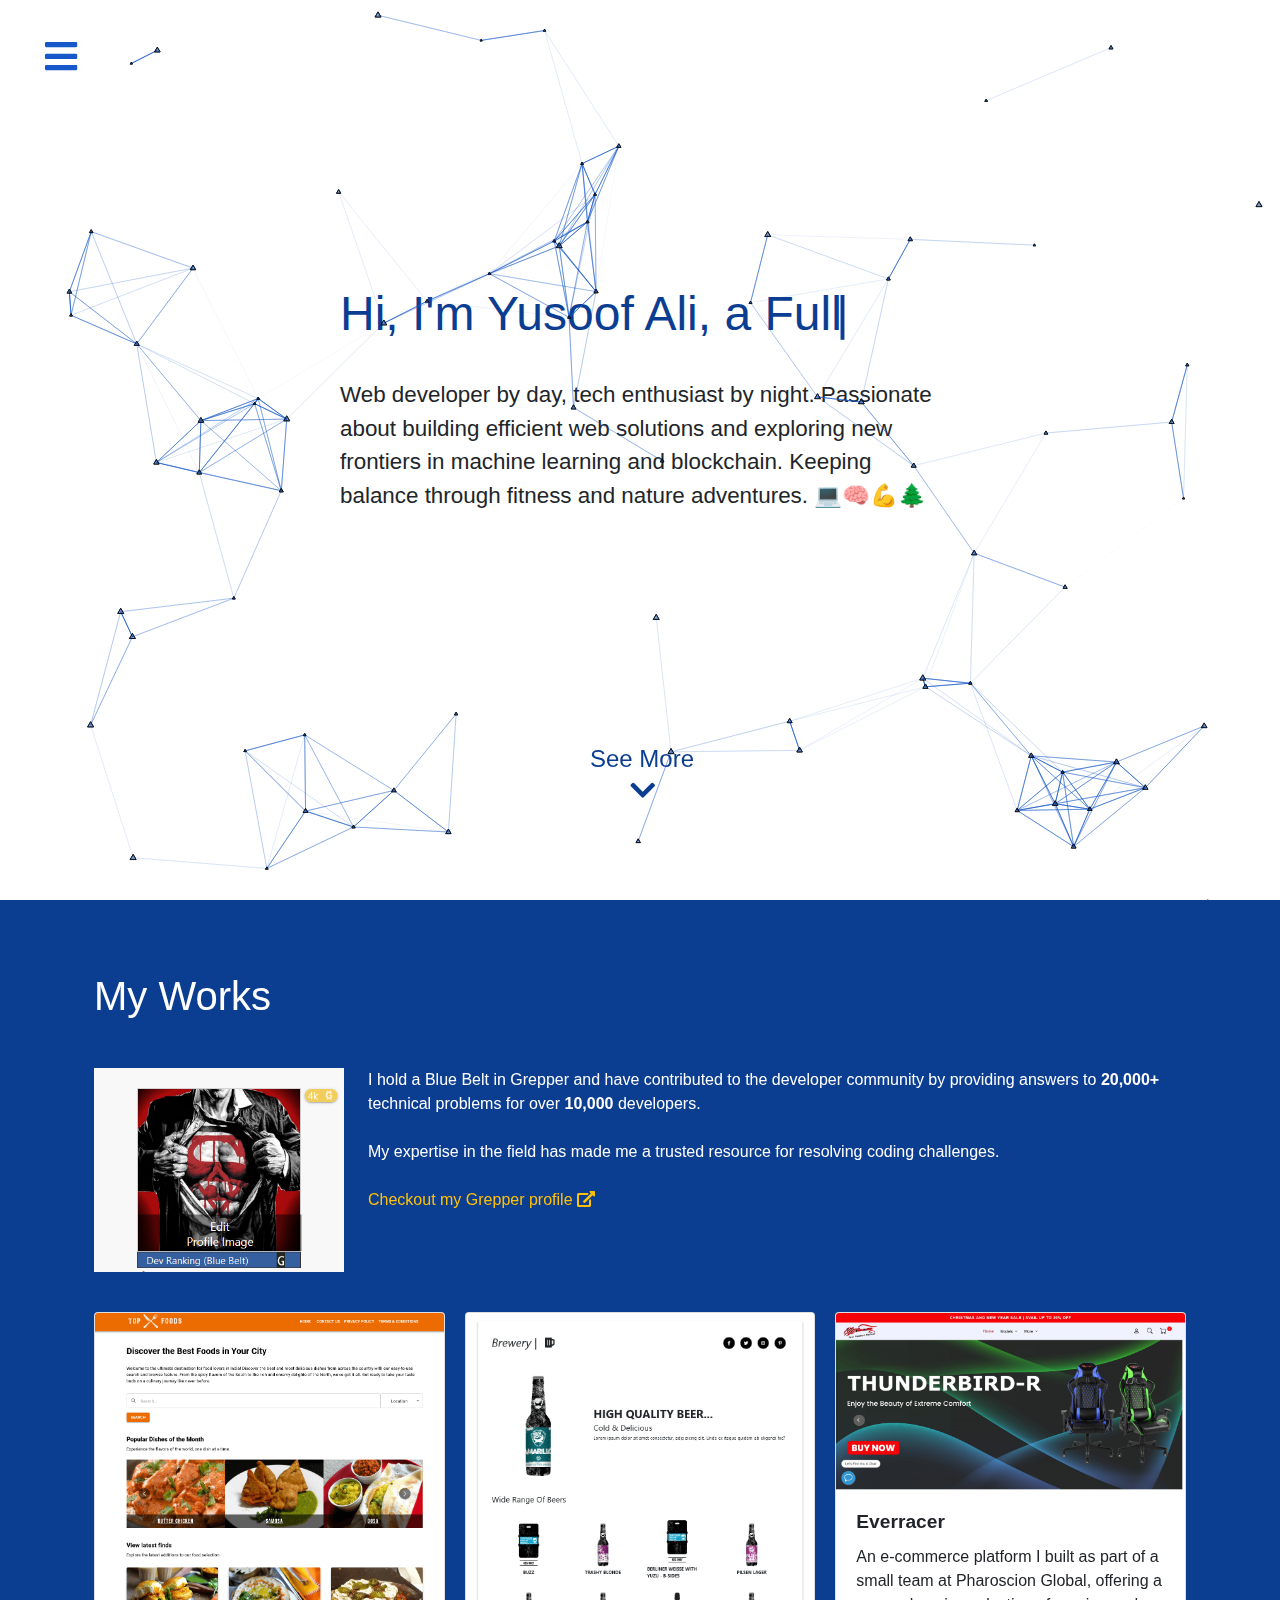
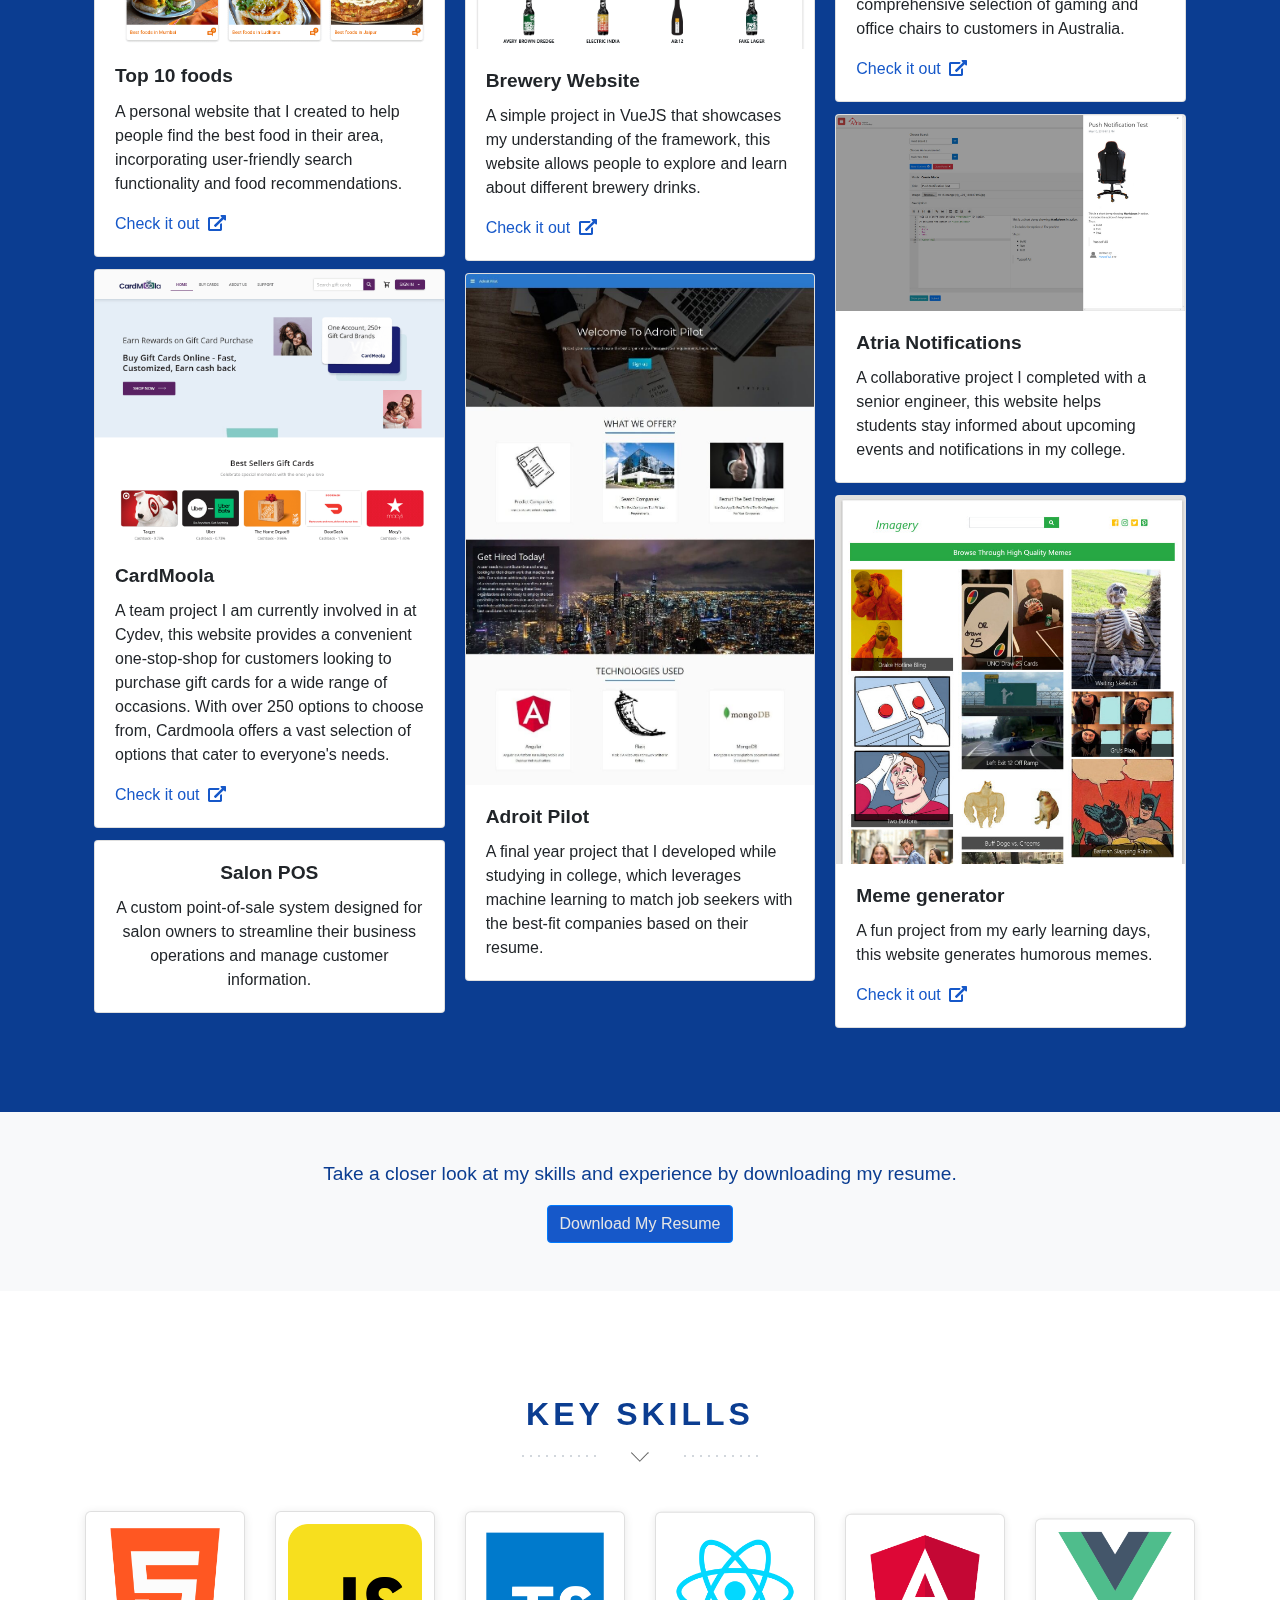
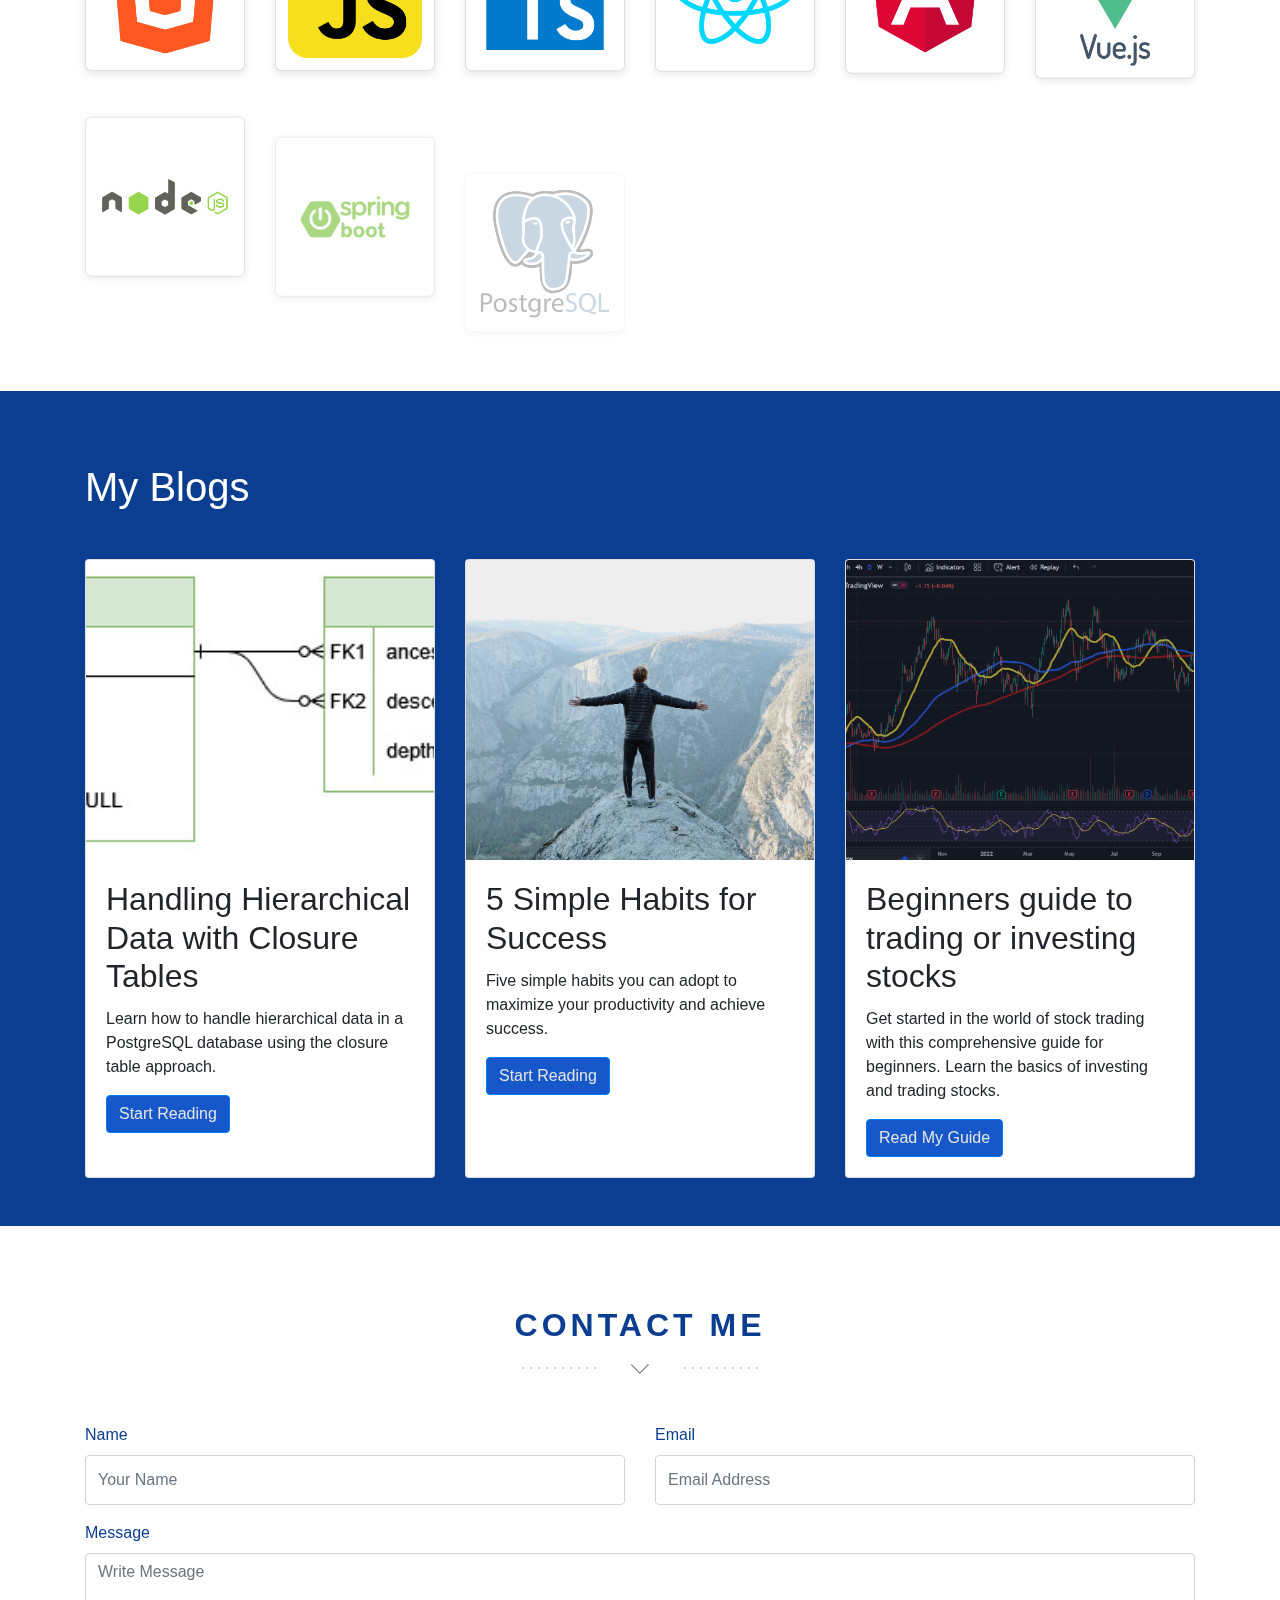
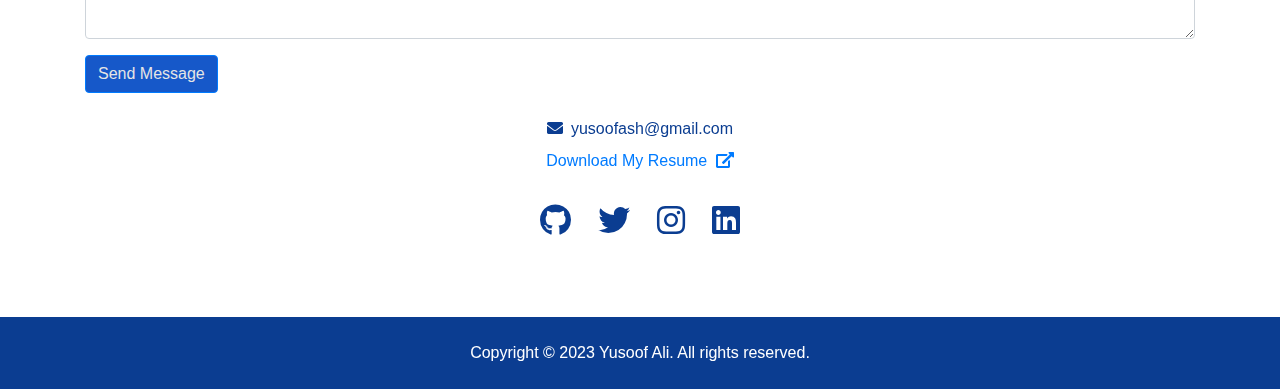
<file: index.html>
<!DOCTYPE html>
<html lang="en">

<head>
    <meta charset="UTF-8">
    <meta name="viewport" content="width=device-width, initial-scale=1.0">
    <meta http-equiv="X-UA-Compatible" content="ie=edge">
    <title>Yusoof - Portfolio</title>

    <link rel="apple-touch-icon" sizes="57x57" href="/assets/favicon/apple-icon-57x57.png">
    <link rel="apple-touch-icon" sizes="60x60" href="/assets/favicon/apple-icon-60x60.png">
    <link rel="apple-touch-icon" sizes="72x72" href="/assets/favicon/apple-icon-72x72.png">
    <link rel="apple-touch-icon" sizes="76x76" href="/assets/favicon/apple-icon-76x76.png">
    <link rel="apple-touch-icon" sizes="114x114" href="/assets/favicon/apple-icon-114x114.png">
    <link rel="apple-touch-icon" sizes="120x120" href="/assets/favicon/apple-icon-120x120.png">
    <link rel="apple-touch-icon" sizes="144x144" href="/assets/favicon/apple-icon-144x144.png">
    <link rel="apple-touch-icon" sizes="152x152" href="/assets/favicon/apple-icon-152x152.png">
    <link rel="apple-touch-icon" sizes="180x180" href="/assets/favicon/apple-icon-180x180.png">
    <link rel="icon" type="image/png" sizes="192x192" href="/assets/favicon/android-icon-192x192.png">
    <link rel="icon" type="image/png" sizes="32x32" href="/assets/favicon/favicon-32x32.png">
    <link rel="icon" type="image/png" sizes="96x96" href="/assets/favicon/favicon-96x96.png">
    <link rel="icon" type="image/png" sizes="16x16" href="/assets/favicon/favicon-16x16.png">
    <link rel="manifest" href="/assets/favicon/manifest.json">
    <meta name="msapplication-TileColor" content="#ffffff">
    <meta name="msapplication-TileImage" content="/assets/favicon/ms-icon-144x144.png">
    <meta name="theme-color" content="#ffffff">

    <link rel="stylesheet" href="assets/css/bootstrap.min.css">
    <link rel="stylesheet" href="assets/fontawesome-free-5.6.3/fontawesome.all.min.css">
    <link rel="stylesheet" href="assets/css/style.css">
</head>

<body>
    <heading class="my-nav d-flex align-items-start justify-content-between">
        <div class="menu-bar-container">
            <button class="btn btn-link" id="menu-icon" aria-label="Menu">
                <i class="fa fa-bars" aria-hidden="true"></i>
            </button>
        </div>
        <nav>
            <a href="#home" class="d-flex flex-column align-items-center"><i class="fas fa-home"></i>Home</a>
            <a href="#work-section" class="d-flex flex-column align-items-center"><i class="fas fa-laptop"></i>My
                Works</a>
            <a href="#skill-section" class="d-flex flex-column align-items-center"><i class="fas fa-code"></i>Skills</a>
            <a href="#blog-section" class="d-flex flex-column align-items-center"><i class="fas fa-rss"></i>Blogs</a>
            <a href="#footer" class="d-flex flex-column align-items-center"><i class="far fa-envelope"></i>Contact</a>
        </nav>
    </heading>

    <section id="home" class="banner-section">
        <div class="intro-container">
            <h1>
                Hi, I'm Yusoof Ali, a <span id="heading-intro"></span>
            </h1>
            <p>Web developer by day, tech enthusiast by night. Passionate about building efficient web solutions and
                exploring new frontiers in machine learning and blockchain. Keeping balance through fitness and nature
                adventures. 💻🧠💪🌲</p>
        </div>
        <a href="#" class="d-flex flex-column align-items-center see-more-btn" id="see-more">
            See More
            <i class="fa fa-chevron-down"></i>
        </a>

        <div id="banner"></div>
    </section>

    <section class="mb-10 pt-5 bg-primary" id="work-section">
        <div class="container py-4 px-4">
            <h1 class="mb-5 text-onprimary">My Works</h1>

            <div class="clearfix">
                <img src="assets/images/blue-belt-grepper.png" width="250" alt="Grepper stats"
                    class="float-md-left mb-4 mr-sm-4" />

                <p class="text-onprimary">
                    I hold a Blue Belt in Grepper and have contributed to the developer community by providing answers
                    to
                    <span class="font-weight-bold">20,000+</span> technical problems for over <span
                        class="font-weight-bold">10,000</span> developers.<br /><br />My expertise in the field has made
                    me a trusted
                    resource for resolving coding challenges.<br /><br /><a
                        href="https://www.grepper.com/profile/obedient-oyster-ox9n62wmm1ma" target="_blank"
                        class="link text-warning">Checkout my
                        Grepper profile <i class="fas fa-external-link-alt"></i></a>
                </p>
            </div>

            <div class="card-columns pt-3">
                <div class="card">
                    <img class="card-img-top" src="assets/images/top-10-food.png" alt="Top 10 food website">
                    <div class="card-body">
                        <h2 class="card-title">Top 10 foods</h5>
                            <p class="card-text">A personal website that I created to help people find the best food in
                                their area, incorporating user-friendly search functionality and food
                                recommendations.</p>
                            <a href="https://top-10-food.vercel.app/" target="_blank" class="link">Check it out <i
                                    class="fas fa-external-link-alt ml-1"></i></a>
                    </div>
                </div>
                <div class="card">
                    <img class="card-img-top" src="assets/images/CardMoola-website.png" alt="CardMoola website">
                    <div class="card-body">
                        <h2 class="card-title">CardMoola</h5>
                            <p class="card-text">A team project I am currently involved in at Cydev, this website
                                provides a
                                convenient one-stop-shop for customers looking to purchase gift cards for a wide range
                                of
                                occasions. With over 250 options to choose from, Cardmoola offers a vast selection of
                                options that cater to everyone's needs.</p>
                            <a href="https://cardmoola.com" target="_blank" class="link">Check it out <i
                                    class="fas fa-external-link-alt ml-1"></i></a>
                    </div>
                </div>
                <div class="card text-center">
                    <div class="card-body">
                        <h2 class="card-title">Salon POS</h5>
                            <p class="card-text">A custom point-of-sale system designed for salon owners to streamline
                                their
                                business operations and manage customer information.</p>
                    </div>
                </div>
                <div class="card">
                    <img class="card-img-top" src="assets/images/brewery-website.png" alt="Brewery Website">
                    <div class="card-body">
                        <h2 class="card-title">Brewery Website</h5>
                            <p class="card-text">A simple project in VueJS that showcases my understanding of the
                                framework,
                                this website allows people to explore and learn about different brewery drinks.</p>
                            <a href="./simple-brewery-vue/index.html" target="_blank" class="link">Check it out <i
                                    class="fas fa-external-link-alt ml-1"></i></a>
                    </div>
                </div>
                <div class="card">
                    <img class="card-img-top" src="assets/images/adroit-pilot.jpeg" alt="Adroit Pilot">
                    <div class="card-body">
                        <h2 class="card-title">Adroit Pilot</h5>
                            <p class="card-text">A final year project that I developed while studying in college, which
                                leverages machine learning to match job seekers with the best-fit companies based on
                                their resume.</p>
                    </div>
                </div>
                <div class="card">
                    <img class="card-img-top" src="assets/images/everracer.jpg" alt="Everracer">
                    <div class="card-body">
                        <h2 class="card-title">Everracer</h5>
                            <p class="card-text">An e-commerce platform I built as part of a small team at Pharoscion
                                Global, offering a comprehensive selection of gaming and office chairs to customers in
                                Australia.</p>
                            <a href="https://www.everracer.com.au/" target="_blank" class="link">Check it out <i
                                    class="fas fa-external-link-alt ml-1"></i></a>
                    </div>
                </div>
                <div class="card">
                    <img class="card-img-top" src="assets/images/atria-notification.jpg" alt="Atria Notifications">
                    <div class="card-body">
                        <h2 class="card-title">Atria Notifications</h5>
                            <p class="card-text">A collaborative project I completed with a senior engineer, this
                                website
                                helps students stay informed about upcoming events and notifications in my college.</p>
                    </div>
                </div>
                <div class="card">
                    <img class="card-img-top" src="assets/images/meme-website.jpg" alt="Meme website">
                    <div class="card-body">
                        <h2 class="card-title">Meme generator</h5>
                            <p class="card-text">A fun project from my early learning days, this website generates
                                humorous
                                memes.</p>
                            <a href="./simple-imagery-vue/index.html" target="_blank" class="link">Check it out <i
                                    class="fas fa-external-link-alt ml-1"></i></a>
                    </div>
                </div>
            </div>


        </div>

        <div class="text-center mt-5 bg-light py-5 px-3">
            <p class="text-primary resume-description">Take a closer look at my skills and experience by downloading my
                resume.</p>
            <a href="assets/Yusoof Resume.pdf" download class="btn btn-primary" target="_blank">Download My Resume</a>
        </div>
    </section>

    <section class="mb-10 py-5" id="skill-section">
        <div class="container py-4">
            <h1 class="arrow mb-5">Key Skills</h1>
            <div class="row">
                <div class="col-6 col-sm-3 col-lg-2">
                    <div class="card">
                        <img src="assets/images/html.png" class="img-fluid" alt="HTML 5">
                    </div>
                </div>
                <div class="col-6 col-sm-3 col-lg-2">
                    <div class="card">
                        <img src="assets/images/javascript.png" class="img-fluid" alt="JavaScript">
                    </div>
                </div>
                <div class="col-6 col-sm-3 col-lg-2">
                    <div class="card">
                        <img src="assets/images/typescript.png" class="img-fluid" alt="TypeScript">
                    </div>
                </div>
                <div class="col-6 col-sm-3 col-lg-2">
                    <div class="card">
                        <img src="assets/images/reactjs.png" class="img-fluid" alt="ReactJs">
                    </div>
                </div>
                <div class="col-6 col-sm-3 col-lg-2">
                    <div class="card">
                        <img src="assets/images/angular.png" class="img-fluid" alt="Angular">
                    </div>
                </div>
                <div class="col-6 col-sm-3 col-lg-2">
                    <div class="card">
                        <img src="assets/images/vuejs.png" class="img-fluid" alt="VueJs">
                    </div>
                </div>
                <div class="col-6 col-sm-3 col-lg-2">
                    <div class="card">
                        <img src="assets/images/nodejs.png" class="img-fluid" alt="NodeJs">
                    </div>
                </div>
                <div class="col-6 col-sm-3 col-lg-2">
                    <div class="card">
                        <img src="assets/images/spring-boot.png" class="img-fluid" alt="Spring Boot">
                    </div>
                </div>
                <div class="col-6 col-sm-3 col-lg-2">
                    <div class="card">
                        <img src="assets/images/postgresql.png" class="img-fluid" alt="PostgreSQL">
                    </div>
                </div>
                <div class="col-6 col-sm-3 col-lg-2">
                    <div class="card">
                        <img src="assets/images/mongodb.png" class="img-fluid" alt="MongoDB">
                    </div>
                </div>
                <div class="col-6 col-sm-3 col-lg-2">
                    <div class="card">
                        <img src="assets/images/aws.png" class="img-fluid" alt="AWS">
                    </div>
                </div>
                <div class="col-6 col-sm-3 col-lg-2">
                    <div class="card">
                        <img src="assets/images/python.png" class="img-fluid" alt="Python">
                    </div>
                </div>
            </div>
        </div>
    </section>

    <section id="blog-section" class="pt-5 mb-10 bg-primary">
        <div class="container py-4">
            <h1 class="mb-5 text-onprimary">My Blogs</h1>

            <div class="row">
                <div class="col-12 col-sm-6 col-lg-4 mb-4">
                    <div class="card h-100">
                        <img class="card-img-top" src="assets/images/closure_table.jpg"
                            alt="Handling Hierarchical Data with Closure Tables in PostgreSQL blog">
                        <div class="card-body">
                            <h2 class="card-title">Handling Hierarchical Data with Closure Tables</h5>
                                <p class="card-text">Learn how to handle hierarchical data in a PostgreSQL database
                                    using the closure table approach.</p>
                                <a target="_blank"
                                    href="https://medium.com/@yusoofash/handling-hierarchical-data-with-closure-tables-in-postgresql-167aac3a74f2"
                                    class="btn btn-primary">Start Reading</a>
                        </div>
                    </div>
                </div>
                <div class="col-12 col-sm-6 col-lg-4 mb-4">
                    <div class="card h-100">
                        <img class="card-img-top" src="assets/images/success-poster.jpg"
                            alt="5 Simple Habits for Success blog">
                        <div class="card-body">
                            <h2 class="card-title">5 Simple Habits for Success</h5>
                                <p class="card-text">Five simple habits you can adopt to maximize your productivity and
                                    achieve
                                    success.</p>
                                <a target="_blank"
                                    href="https://medium.com/@yusoofash/maximize-your-productivity-5-simple-habits-for-success-955cfd3c1db"
                                    class="btn btn-primary">Start Reading</a>
                        </div>
                    </div>
                </div>
                <div class="col-12 col-sm-6 col-lg-4 mb-4">
                    <div class="card h-100">
                        <img class="card-img-top" src="assets/images/stock-guide.png" alt="Stock market guide blog">
                        <div class="card-body">
                            <h2 class="card-title">Beginners guide to trading or investing stocks</h5>
                                <p class="card-text">Get started in the world of stock trading with this comprehensive
                                    guide
                                    for
                                    beginners. Learn the basics of investing and trading stocks.</p>
                                <a target="_blank"
                                    href="https://yusoofash.wordpress.com/2022/12/03/beginners-guide-to-trading-or-investing-stocks/"
                                    class="btn btn-primary">Read My Guide</a>
                        </div>
                    </div>
                </div>

            </div>
        </div>
    </section>

    <footer id="footer" class="pt-5">
        <h1 class="arrow">Contact Me</h1>
        <div class="container">
            <form class="row" action="https://formsubmit.co/yusoofash@gmail.com" method="POST">
                <div class="form-group col-sm-6">
                    <label class="text-primary" for="name">Name</label>
                    <input name="name" type="text" class="form-control" id="name" placeholder="Your Name" required>
                </div>
                <div class="form-group col-sm-6">
                    <label class="text-primary" for="email">Email</label>
                    <input name="email" type="email" class="form-control" id="email" aria-describedby="emailHelp"
                        placeholder="Email Address" required>
                </div>
                <div class="form-group col-sm-12">
                    <label class="text-primary" for="message">Message</label>
                    <textarea name="message" class="form-control" id="message" rows="3" placeholder="Write Message"
                        required></textarea>
                </div>
                <div class="col-12">
                    <button type="submit" class="btn btn-primary">Send Message</button>
                </div>
            </form>
        </div>
        <div class="mb-5 pt-4 pb-4 text-center">
            <div class="mb-2">
                <a href="mailto:yusoofash@gmail.com" class="link text-primary">
                    <i class="fas fa-envelope mr-2"></i>yusoofash@gmail.com</a><br />
            </div>

            <div class="mb-4">
                <a href="assets/Yusoof Resume.pdf" download class="link" target="_blank">Download My Resume <i
                        class="fas fa-external-link-alt ml-1"></i></a>
            </div>

            <a target="_blank" href="https://github.com/yusoofash" aria-label="Visit my Github"
                class="footer-icon-link footer-github-icon">
                <i class="fab fa-github"></i>
            </a>
            <a target="_blank" href="https://twitter.com/yusoof94953877" aria-label="Visit my Twitter"
                class="footer-icon-link footer-twitter-icon">
                <i class="fab fa-twitter"></i>
            </a>
            <a target="_blank" href="https://www.instagram.com/ali_yusoof/" aria-label="Visit my Instagram"
                class="footer-icon-link footer-instagram-icon">
                <i class="fab fa-instagram"></i>
            </a>
            <a target="_blank" href="https://www.linkedin.com/in/yusoof-ali-b016b616b" aria-label="Visit my Linkedin"
                class="footer-icon-link footer-linkedin-icon">
                <i class="fab fa-linkedin"></i>
            </a>
        </div>
        <p class="text-white text-center bg-primary mb-0 py-4">Copyright © 2023 Yusoof Ali. All rights reserved.</p>
    </footer>

    <div id="loader">
        <div id="loader-icon"></div>
    </div>

    <script>
        // hide the loader on page load
        window.addEventListener('load', function () {
            const loader = document.getElementById('loader');
            loader.style.display = 'none';
        });
    </script>

    <script src="assets/js/typeit.js"></script>
    <script src="assets/js/tsparticles.bundle.min.js"></script>
    <script src="assets/js/anime.min.js"></script>
    <script src="assets/js/index.js"></script>
</body>

</html>
</file>
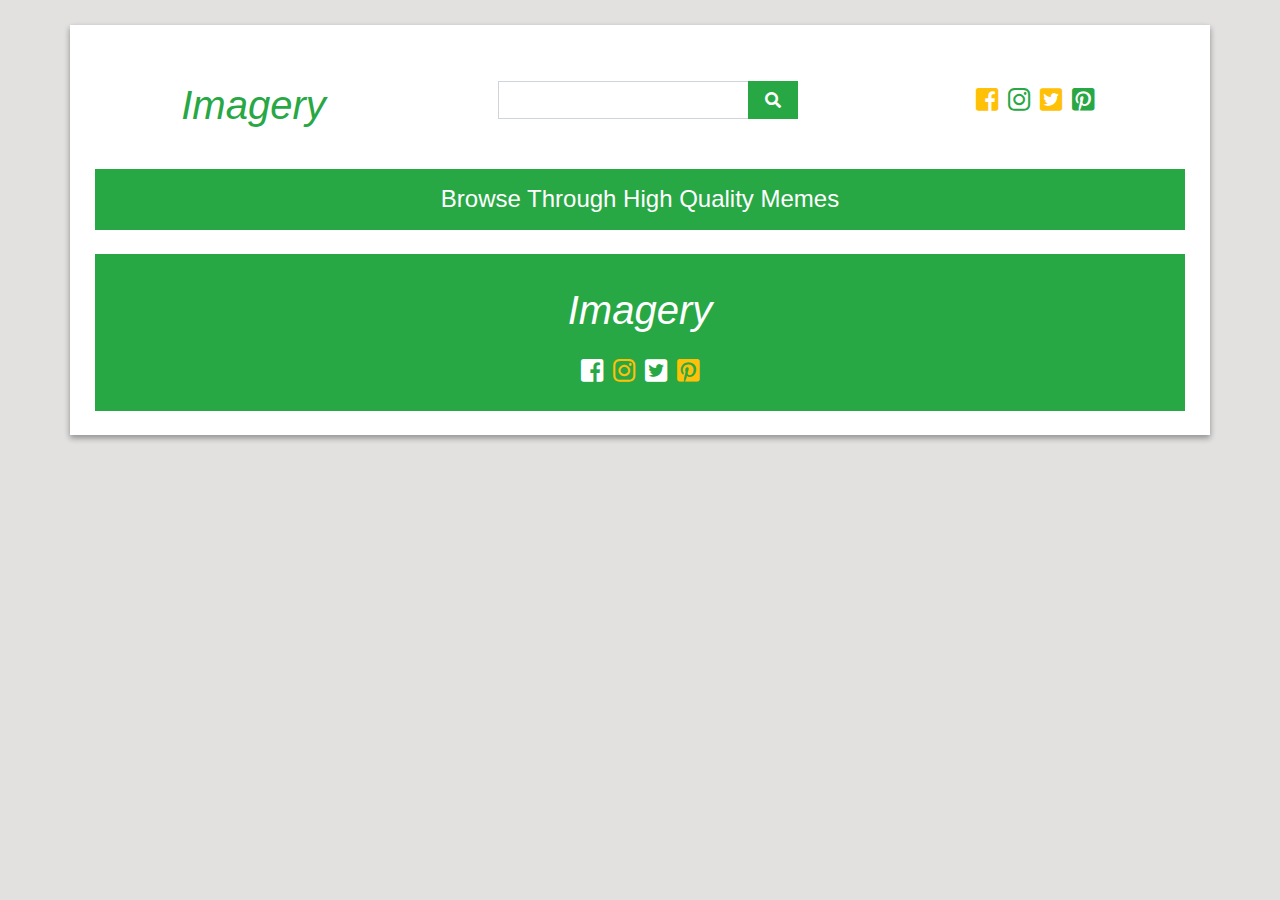
<file: simple-imagery-vue/index.html>
<!DOCTYPE html>
<html lang="en">

<head>
    <meta charset="UTF-8">
    <meta name="viewport" content="width=device-width, initial-scale=1.0">
    <meta http-equiv="X-UA-Compatible" content="ie=edge">
    <title>Imagery</title>
    <link rel="stylesheet" href="../assets/css/bootstrap.min.css">
    <link rel="stylesheet" href="../assets/fontawesome-free-5.6.3/fontawesome.all.min.css">
    <link rel="stylesheet" href="style.css">

    <script src="../assets/js/vue.js"></script>
    <script src="../assets/js/vue-router.min.js"></script>
</head>

<body>
    <div id="app" class="container pt-4 py-4 mx-auto">
        <header class="">
            <div class="d-flex justify-content-between py-3 flex-wrap">
                <router-link to="/" class="mx-auto my-3">
                    <h1 class="text-success text-center"><em>Imagery</em></h1>
                </router-link>

                <div class="position-relative search-box mx-auto my-3 w-100">
                    <input type="text" class="form-control" v-model="search" v-on:keyup.enter="getMatchedMemes()">
                    <i class="fas fa-search center-all-h text-white bg-success cursor-pointer"
                        v-on:click="getMatchedMemes()"></i>
                </div>

                <div class="social-links center-all-h mx-auto mb-3">
                    <a href="#">
                        <i class="fab fa-facebook-square text-warning"></i>
                    </a>
                    <a href="#">
                        <i class="fab fa-instagram text-success"></i>
                    </a>
                    <a href="#">
                        <i class="fab fa-twitter-square text-warning"></i>
                    </a>
                    <a href="#">
                        <i class="fab fa-pinterest-square text-success"></i>
                    </a>
                </div>
            </div>
            <div class="mb-4 bg-success text-white text-capitalize text-center">
                <h4 class="p-3">Browse through high quality memes</h4>
            </div>
        </header>
        <main>
            <router-view></router-view>
        </main>
        <footer class="bg-success py-2 mt-3">
            <h1 class="text-white text-center my-4"><em>Imagery</em></h1>
            <div class="social-links center-all-h mx-auto mb-3">
                <a href="#">
                    <i class="fab fa-facebook-square text-white"></i>
                </a>
                <a href="#">
                    <i class="fab fa-instagram text-warning"></i>
                </a>
                <a href="#">
                    <i class="fab fa-twitter-square text-white"></i>
                </a>
                <a href="#">
                    <i class="fab fa-pinterest-square text-warning"></i>
                </a>
            </div>
        </footer>
    </div>

    <script src="./home.js"></script>

    <script>
        const routes = [
            { path: '/', component: HomeComponent },
            { path: '/:name', component: HomeComponent, props: true },
        ];

        new Vue({
            el: '#app',
            data: {
                search: ''
            },
            router: new VueRouter({
                routes
            }),
            methods: {
                getMatchedMemes() {
                    if (this.search.trim().length) {
                        this.$router.push({ path: '/' + this.search, params: { search: this.search } });
                    }
                }
            }
        });
    </script>
</body>

</html>
</file>
<file: assets/css/style.css>
/* 
    1. configs
    2. utils & misc
    3. header
    4. banner section
    5. work section
    6. skill section
    7. blog section
    8. footer
*/

/* 1. Configs */

:root {
  --primary: #0b3d91;
  --on-primary: #ffffff;
  --primary-container: #1658c9;
  --on-primary-container: #e5e5e5;
}

body {
  background-color: var(--on-primary);
}

/* 2. utils & misc */

.text-primary {
  color: var(--primary) !important;
}

.text-onprimary {
  color: var(--on-primary) !important;
}

.btn-primary {
  background-color: var(--primary-container) !important;
  color: var(--on-primary-container) !important;
}

.bg-primary {
  background-color: var(--primary) !important;
}

.mb-10 {
  margin-bottom: 2rem;
}

h1.arrow {
  font-size: 2rem;
  text-align: center;
  text-transform: uppercase;
  color: var(--primary);
  letter-spacing: 4px;
  background: url("../images/h1-bg.png") no-repeat center bottom;
  padding-bottom: 30px;
  font-weight: bold;
  margin-bottom: 3rem;
}

.form-control {
  height: 50px;
}

#loader {
  position: fixed;
  left: 0;
  right: 0;
  background-color: white;
  bottom: 0;
  height: 100%;
  width: 100%;
  z-index: 999;
}

#loader-icon {
  border: 8px solid var(--on-primary);
  border-top: 8px solid var(--primary);
  border-radius: 50%;
  width: 60px;
  height: 60px;
  animation: loader-spin 1.3s linear infinite;
  position: fixed;
  top: 50%;
  left: 50%;
  margin-top: -100px;
  margin-left: -40px;
}

@keyframes loader-spin {
  0% {
    transform: rotate(0deg);
  }
  100% {
    transform: rotate(360deg);
  }
}

/* 3. header */
.menu-bar-container {
  position: fixed;
  left: 0;
  margin: 2rem;
  z-index: 999;
}

.my-nav nav {
  transition: all 0.3s ease-out;
}

.my-nav .fa-bars {
  font-size: 2.3rem;
  color: var(--primary-container);
}

.my-nav nav {
  display: flex;
  position: fixed;
  transform: translateY(-100%);
  right: 0;
  left: 0;
  justify-content: flex-end;
  border-bottom: 2px solid var(--primary);
  background-color: var(--on-primary);
  z-index: 3;
}

.my-nav.open-nav nav {
  transform: translateY(0);
  padding: 2rem 0.6rem;
}

.my-nav nav a {
  margin: 0px 20px;
  font-size: 1.2rem;
  color: var(--primary);
}

/* 4. banner section */

.banner-section {
  width: 100%;
  height: 100vh;
  position: relative;
}

.intro-container {
  position: absolute;
  top: 45%;
  left: 50%;
  transform: translate(-50%, -50%);
  padding: 20px;
  z-index: -1;
}

#banner {
  position: absolute;
  top: 0;
  left: 0;
  width: 100%;
  height: 100%;
  z-index: 1;
}

.intro-container h1 {
  color: var(--primary);
  line-height: 4rem;
  margin-bottom: 2rem;
  font-size: 3rem;
}

.intro-container p {
  font-size: 1.4rem;
}

#work-section .card-title {
  font-weight: 600;
  font-size: 1.2rem;
}

.see-more-btn {
  position: absolute;
  bottom: 12%;
  left: calc(50% - 50px);
  margin-top: 8rem;
  color: var(--primary);
  font-size: 1.5rem;
  z-index: 2;
}
.see-more-btn:hover {
  text-decoration: none;
}

.see-more-btn i {
  font-size: 1.8rem;
}

/* 5. work section */

#work-section .card {
  transition: transform 0.5s ease;
  pointer-events: none;
}

#work-section .card:hover {
  transform: scale(1.03);
}

#work-section .card a {
  pointer-events: auto;
  color: var(--primary-container);
}

.resume-description {
  font-size: 1.2rem;
}

/* 6. skill section */
#skill-section .card {
  padding: 12px;
  margin-bottom: 28px;
  border-radius: 6px;
  box-shadow: 0px 2px 10px 0px rgba(0, 0, 0, 0.1);
  z-index: 1;
}
#skill-section .card:hover {
  box-shadow: 0px 10px 20px 0px rgba(0, 0, 0, 0.2);
  transform: translateY(-10px);
}

#skill-section img {
  object-fit: contain;
}

/* 7. Blog section */
#blog-section .card-img-top {
  object-fit: cover;
  height: 300px;
}

/* 8. Footer */

.footer-icon-link {
  display: inline-block;
  color: var(--primary);
  font-size: 2rem;
  margin: 0 0.7rem;
  transition: all 0.3s ease-in-out;
}

.footer-icon-link:hover {
  transform: scale(1.2);
}

.footer-icon-link i {
  transition: all 0.3s ease-in-out;
}
.footer-icon-link i:hover {
  transform: translateY(-10px);
}

.footer-twitter-icon:hover {
  color: #1d9bf0;
}
.footer-github-icon:hover {
  color: #181717;
}
.footer-linkedin-icon:hover {
  color: #0077b5;
}
.footer-instagram-icon:hover {
  color: #e4405f;
}

/* media queries */
@media screen and (max-width: 1200px) {
  .banner-section {
    min-height: 100vh;
  }

  .banner-section canvas {
    position: absolute;
    z-index: 1;
  }

  .mb-10 {
    margin-bottom: 0.4rem;
  }

  .intro-container {
    top: 50%;
    left: 10px;
    right: 0;
    transform: translate(0, -50%);
  }

  .intro-container h1 {
    font-size: 1.8rem;
    line-height: 2.4rem;
  }

  .intro-container p {
    font-size: 1rem;
  }
}

@media screen and (min-width: 600px) and (max-width: 1200px) {
  .card-columns {
    column-count: 2;
  }
}

@media screen and (max-width: 600px) {
  .my-nav {
    flex-flow: column;
  }

  .my-nav nav {
    flex-flow: column;
    right: 0;
    margin: auto;
  }

  .my-nav nav a {
    margin-top: 24px;
  }

  .resume-description {
    font-size: 1rem;
  }
}
</file>
<file: simple-imagery-vue/style.css>
:root {
    --searchbar-btn-width: 50px;
}
body {
    background: #e2e1e0;
}
#app {
    margin: 25px;
    padding: 25px;
    box-shadow: 0 3px 6px rgba(0,0,0,0.16), 0 3px 6px rgba(0,0,0,0.23);
    background: white;
}

header a, header a:hover {
    color: unset;
}
header a:hover {
    text-decoration: none;
}
.social-links i {
    margin: auto 5px;
    font-size: 1.6rem;
}
header .header-logo {
    position: relative;
    top: -10px;
}
header .search-box {
    max-width: 300px;
    height: 100%;
}
header .search-box input {
    border-radius: 0;
    padding-right: var(--searchbar-btn-width);
}
header .search-box .fa-search {
    position: absolute;
    right: 0;
    top: 0;
    bottom: 0;
    width: var(--searchbar-btn-width);
}



.image-block {
    position: relative;
}
.image-block p {
    position: absolute;
    left: 0;
    right: 0;
    bottom: 0;
    background: rgba(0,0,0,0.7);
    margin: 0;
    padding: 7px;
}


.center-all-v {
    display: flex;
    justify-content: center;
    align-items: center;
    flex-flow: column;
}

.center-all-h {
    display: flex;
    justify-content: center;
    align-items: center;
}

.cursor-pointer {
    cursor: pointer;
}


@media only screen and (max-width: 768px) {
    #app {
        margin: 0;
        padding: 0;
    }
}
</file>
